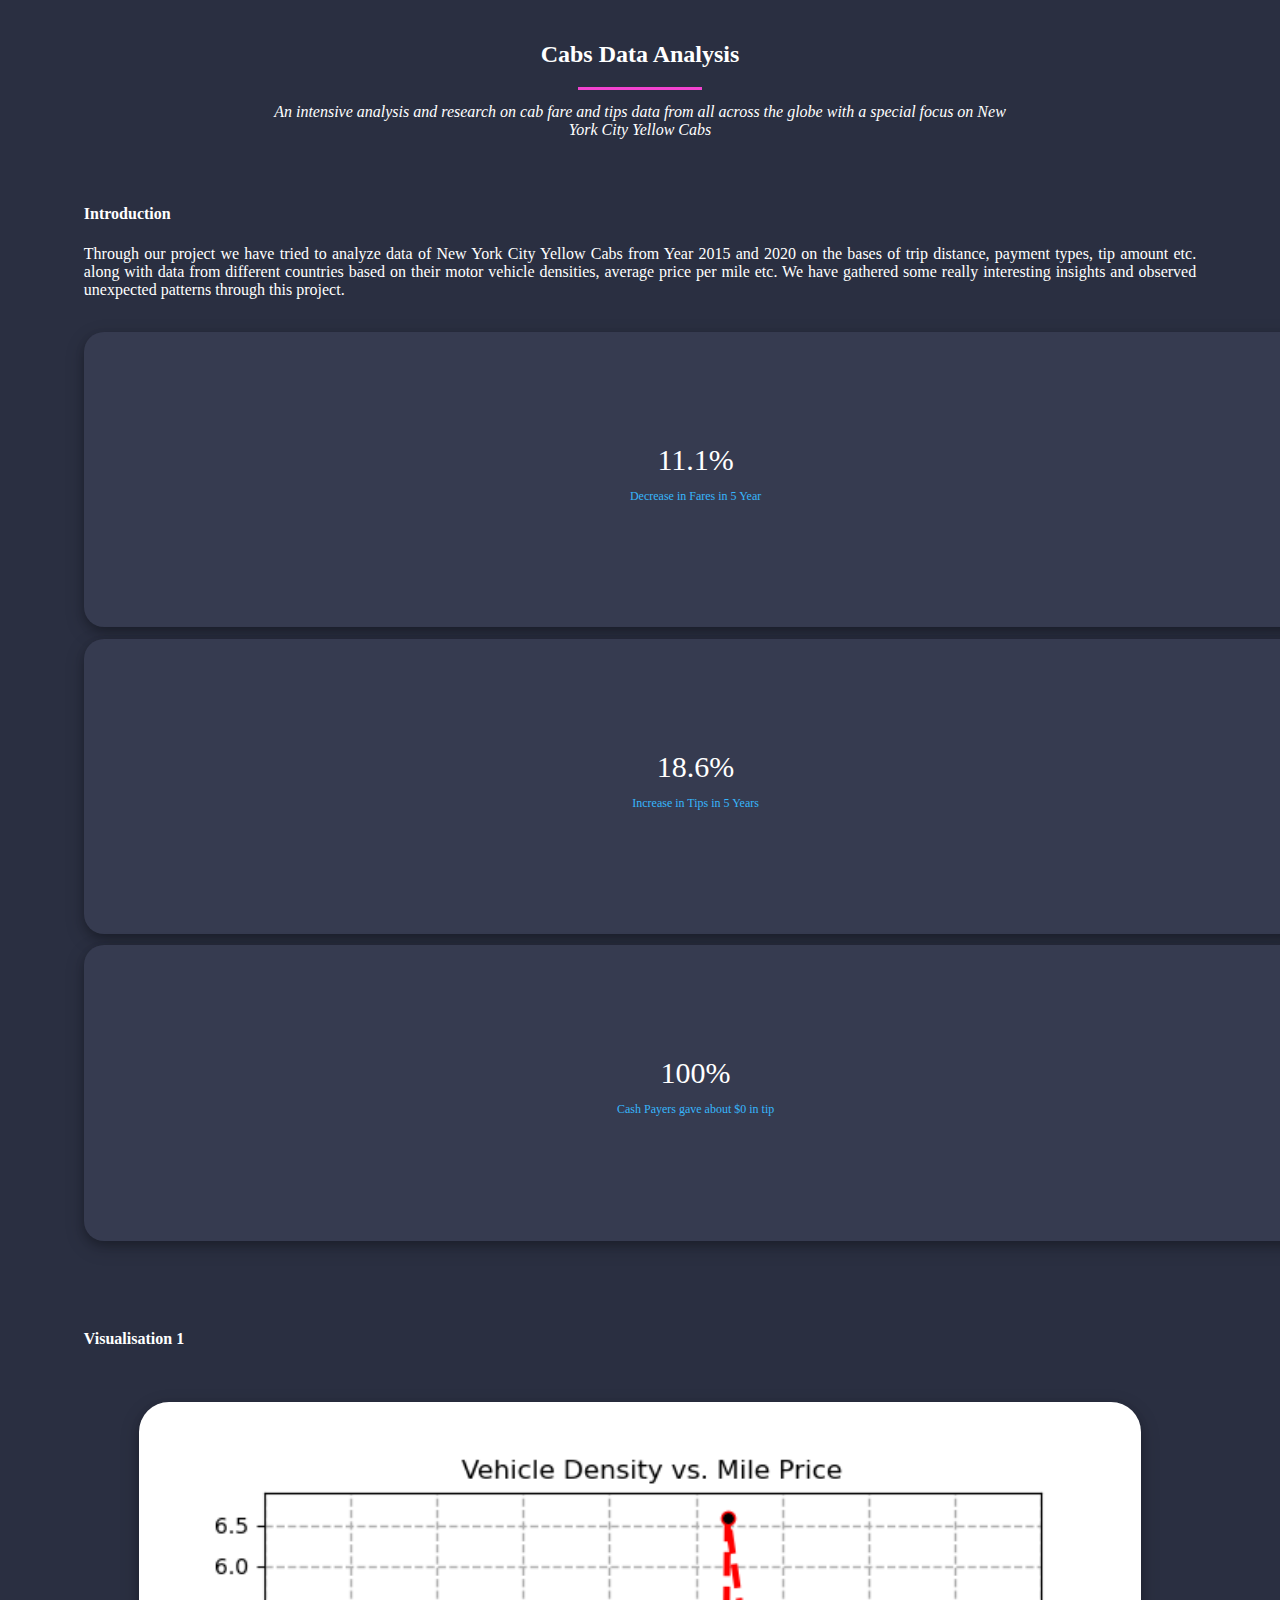
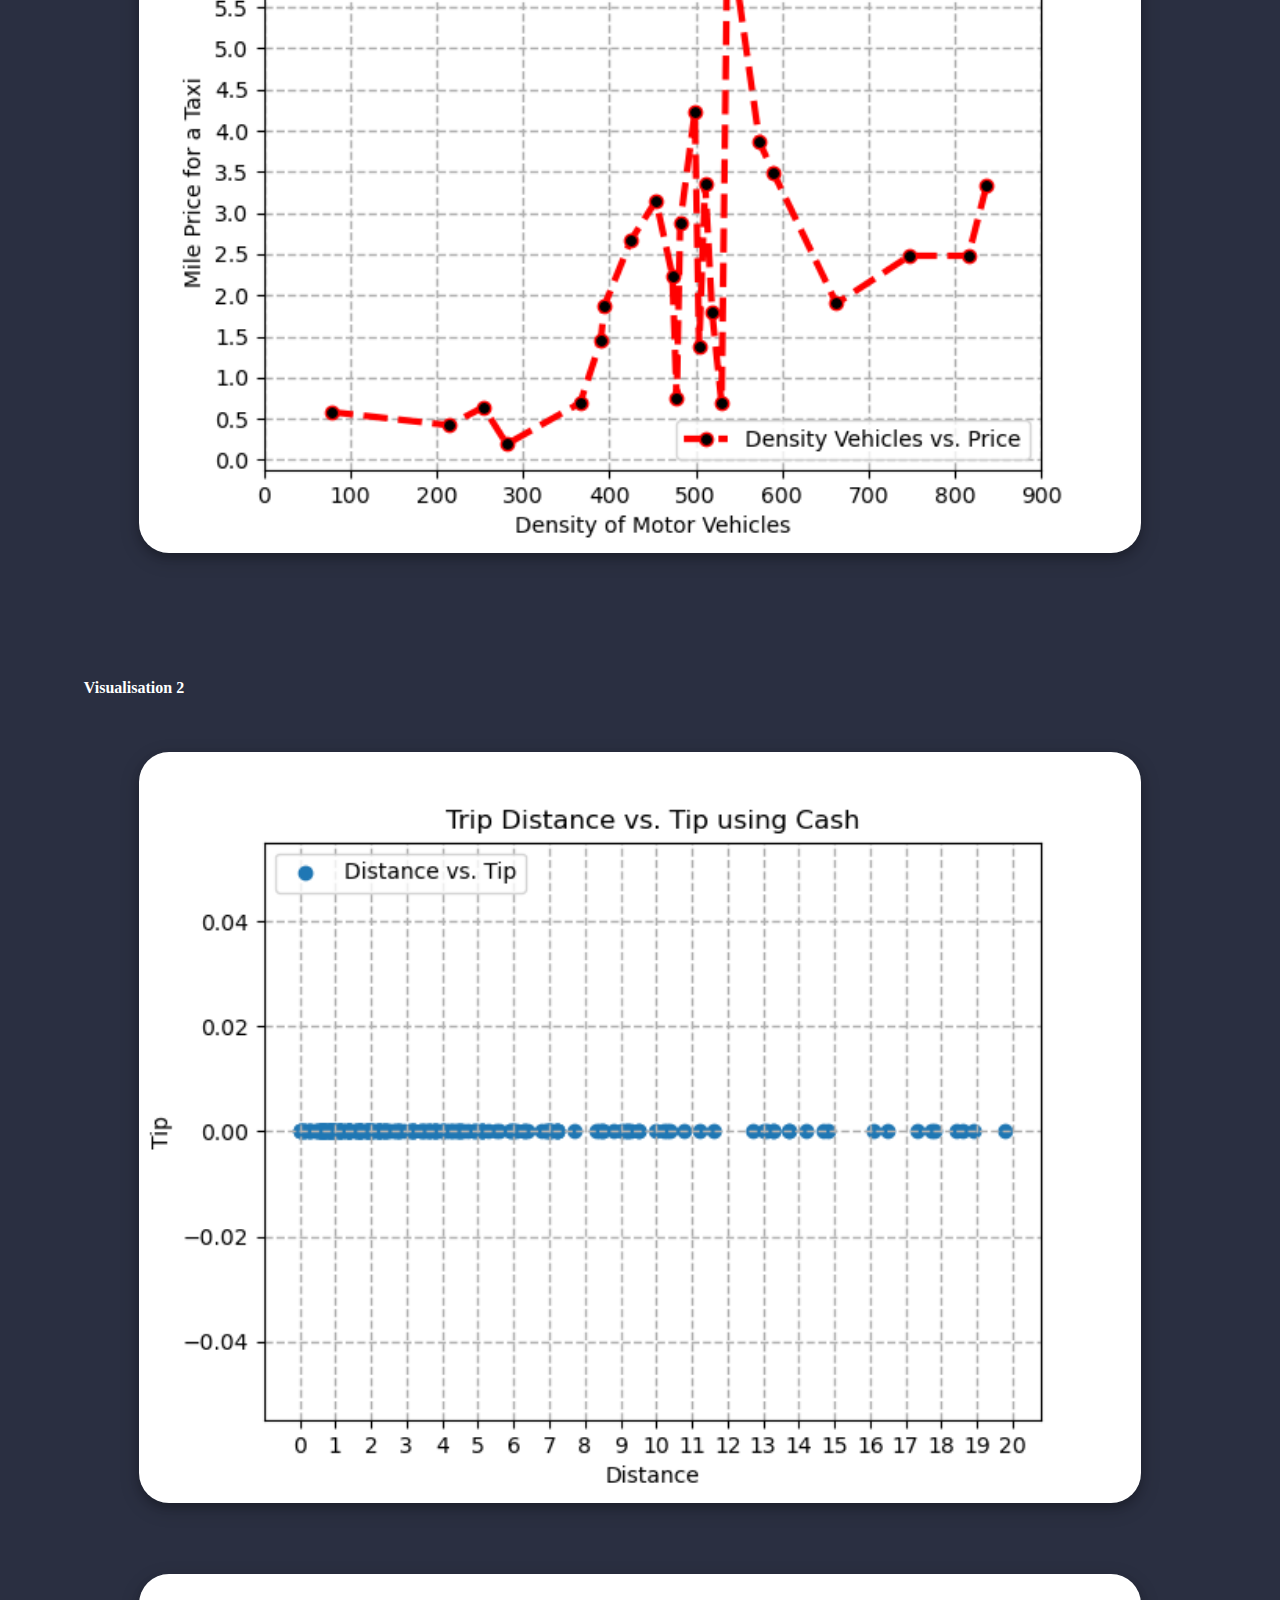
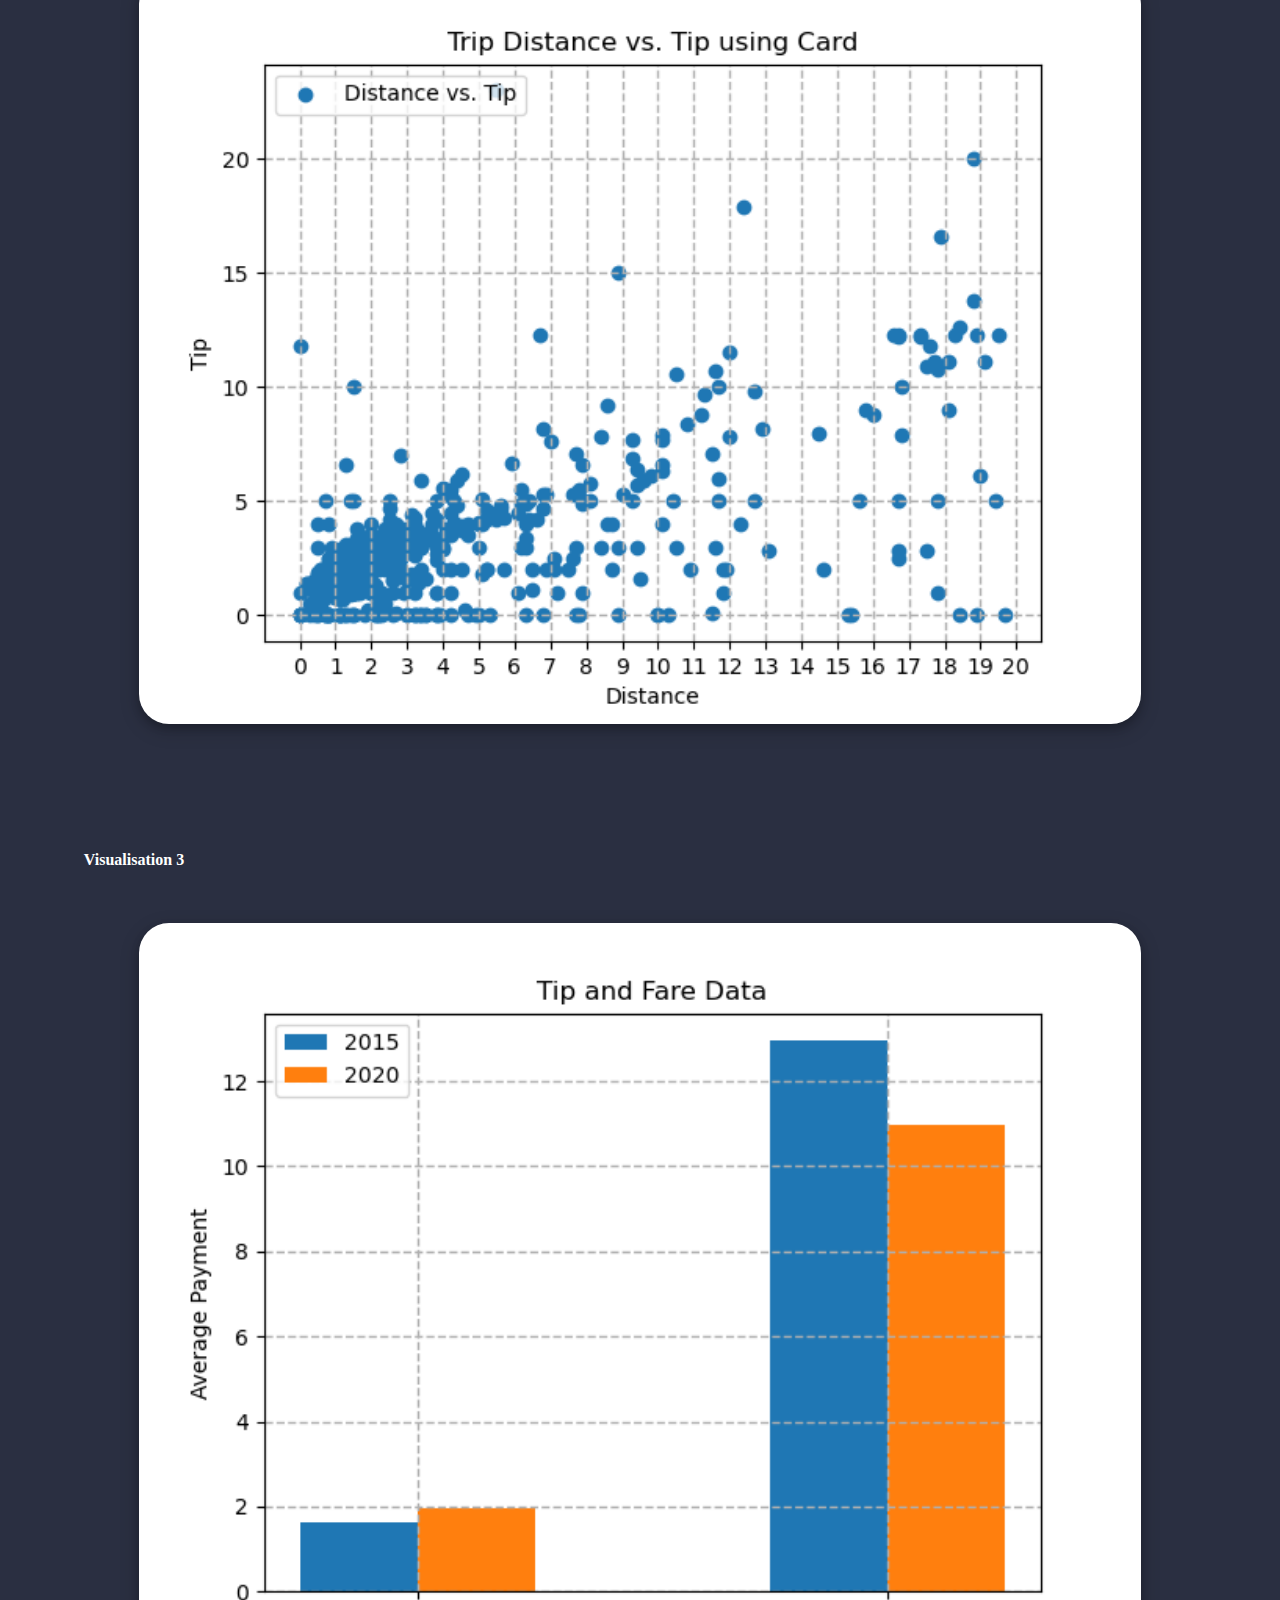
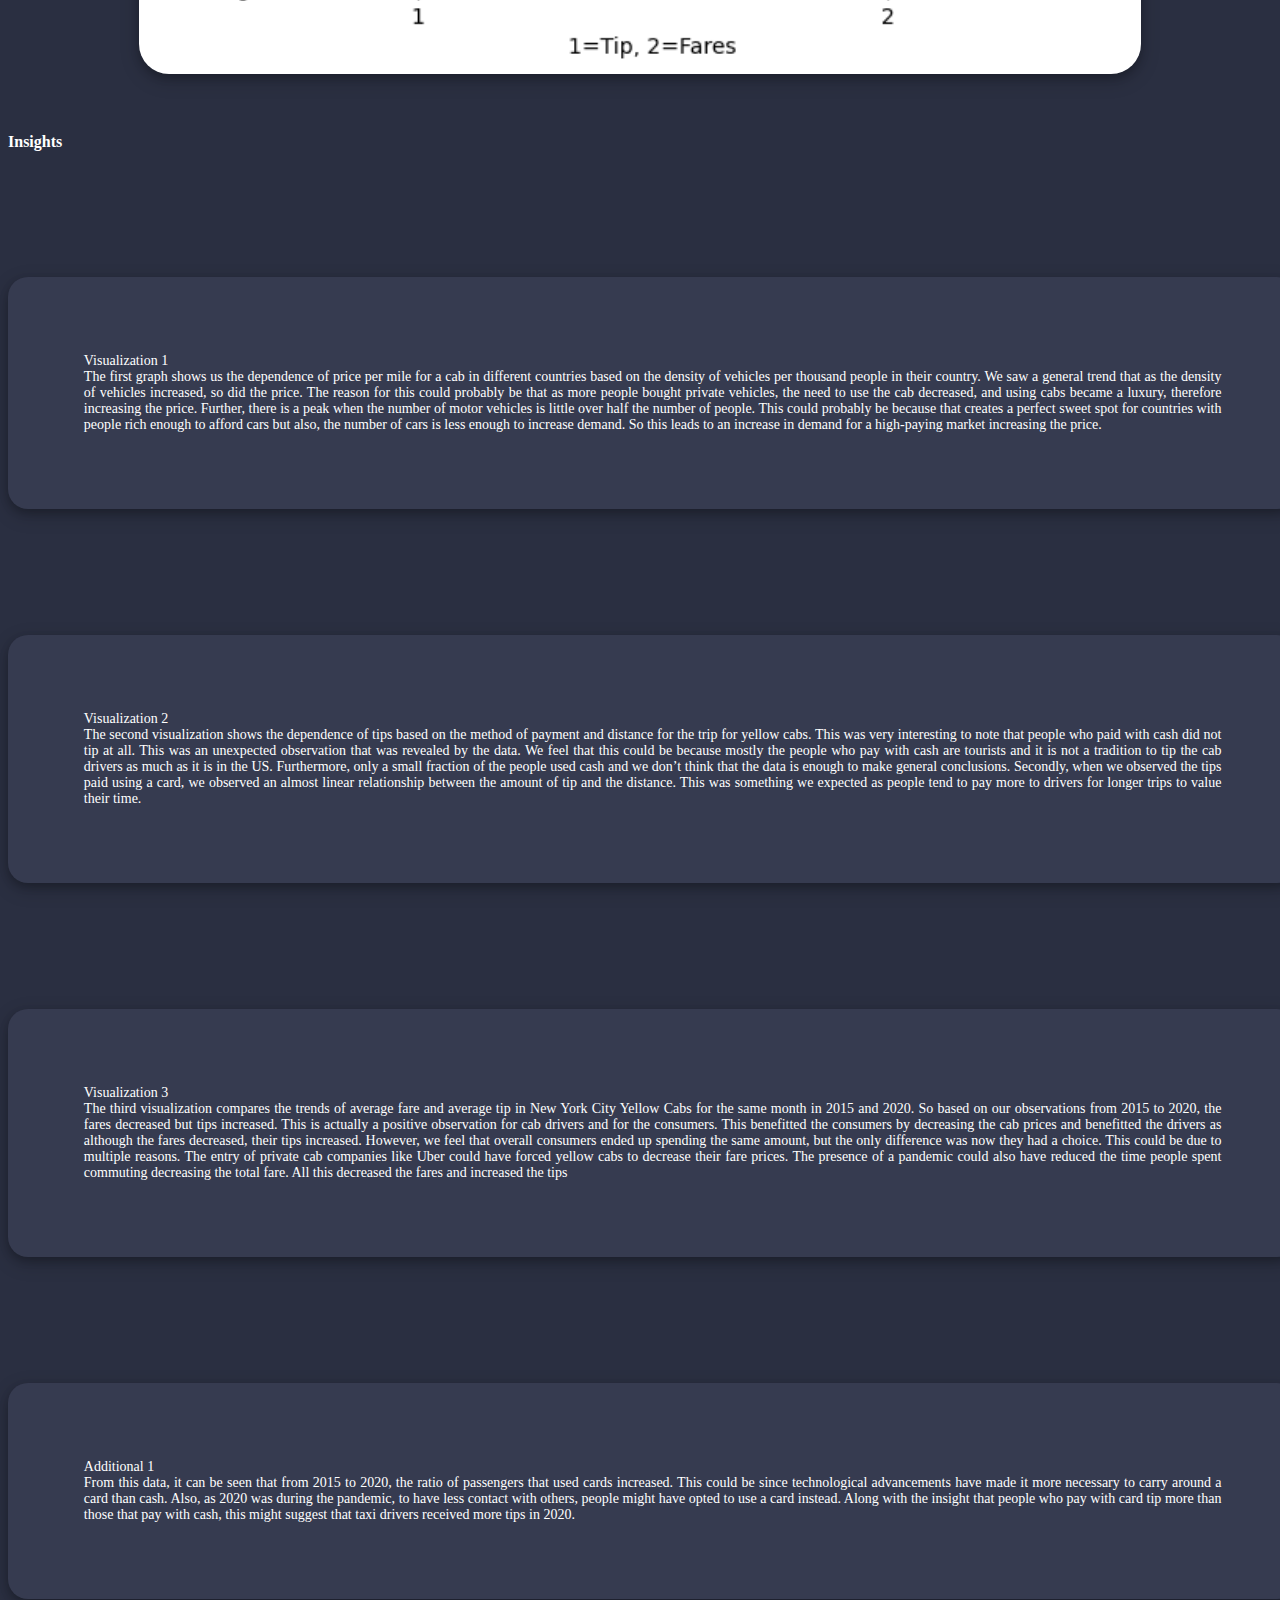
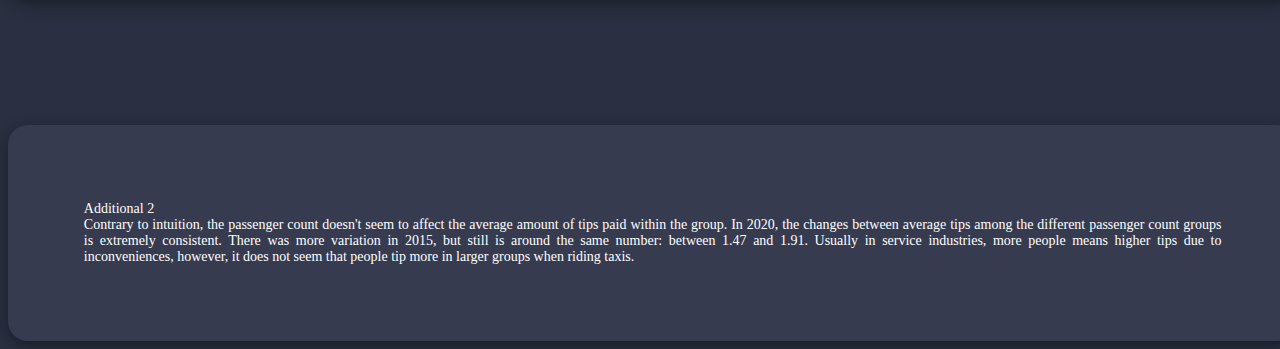
<file: GUI/index.html>
<!doctype html>
<html lang="en">
  <head>
    <!-- Required meta tags -->
    <meta charset="utf-8">
    <meta name="viewport" content="width=device-width, initial-scale=1">

    <!-- Bootstrap CSS -->
    <link href="https://cdn.jsdelivr.net/npm/bootstrap@5.0.2/dist/css/bootstrap.min.css" rel="stylesheet" integrity="sha384-EVSTQN3/azprG1Anm3QDgpJLIm9Nao0Yz1ztcQTwFspd3yD65VohhpuuCOmLASjC" crossorigin="anonymous">
    <link rel="stylesheet" type="text/css" href="style.css">

    <title>Cabs Data Analysis</title>
    <link rel = "icon" href = "logo.png" 
        type = "image/x-icon">
  </head>
  <body>
    <div class="container-fluid">
      <div class="row projectHeading">
        <h2>Cabs Data Analysis</h2>
        <div class="line"></div>
        <p><i>An intensive analysis and research on cab fare and tips data from all across the globe with a special focus on New York City Yellow Cabs</i></p>
      </div>
      <div class="row">
        <div class="col-md-9 leftBox">
          <div class="row">
            <h4>Introduction</h4>
          </div>
          <div class="row">
            <p>Through our project we have tried to analyze data of New York City Yellow Cabs from Year 2015 and 2020 on the bases of trip distance, payment types, tip amount etc. along with data from different countries based on their motor vehicle densities, average price per mile etc. We have gathered some really interesting insights and observed unexpected patterns through this project. </p>
          </div>
          <div class="row numbers">
            <div class="col-md-4 boxContainer">
              <div class="box">11.1%
                <p class="smallText">Decrease in Fares in 5 Year</p>
              </div>
            </div>
             <div class="col-md-4 boxContainer">
             <div class="box">18.6%
                <p class="smallText">Increase in Tips in 5 Years</p>
              </div>
            </div>
            <div class="col-md-4 boxContainer">
              <div class="box">100%
                <p class="smallText">Cash Payers gave about $0 in tip</p>
              </div>
            </div>
          </div>
          <div class="row dataHeading">
            <h4>Visualisation 1</h4>
          </div>
          <div class="row imgContainer">
             <img class="graphs" src="graph1.png">
          </div>
          <div class="row dataHeading">
            <h4>Visualisation 2</h4>
          </div>
          <div class="row imgContainer">
             <img class="graphs" src="graph2a.png">
              <img class="graphs" src="graph2b.png">
          </div>
          <div class="row dataHeading">
            <h4>Visualisation 3</h4>
          </div>
          <div class="row imgContainer">
             <img class="graphs" src="graph3.png">
          </div>
        </div>





        <div class="col-md-3 rightCol">
          <div class="row">
            <h4>Insights</h4>
          </div>
          <div class="row insightBox">
            Visualization 1<br>
The first graph shows us the dependence of price per mile for a cab in different countries based on the density of vehicles per thousand people in their country. We saw a general trend that as the density of vehicles increased, so did the price. The reason for this could probably be that as more people bought private vehicles, the need to use the cab decreased, and using cabs became a luxury, therefore increasing the price. Further, there is a peak when the number of motor vehicles is little over half the number of people. This could probably be because that creates a perfect sweet spot for countries with people rich enough to afford cars but also, the number of cars is less enough to increase demand. So this leads to an increase in demand for a high-paying market increasing the price.
          </div>
          <div class="row insightBox">
            Visualization 2<br>
The second visualization shows the dependence of tips based on the method of payment and distance for the trip for yellow cabs. This was very interesting to note that people who paid with cash did not tip at all. This was an unexpected observation that was revealed by the data. We feel that this could be because mostly the people who pay with cash are tourists and it is not a tradition to tip the cab drivers as much as it is in the US. Furthermore, only a small fraction of the people used cash and we don’t think that the data is enough to make general conclusions. Secondly, when we observed the tips paid using a card, we observed an almost linear relationship between the amount of tip and the distance. This was something we expected as people tend to pay more to drivers for longer trips to value their time.
          </div>
          <div class="row insightBox">
           Visualization 3<br>
The third visualization compares the trends of average fare and average tip in New York City Yellow Cabs for the same month in 2015 and 2020. So based on our observations from 2015 to 2020, the fares decreased but tips increased. This is actually a positive observation for cab drivers and for the consumers. This benefitted the consumers by decreasing the cab prices and benefitted the drivers as although the fares decreased, their tips increased. However, we feel that overall consumers ended up spending the same amount, but the only difference was now they had a choice. This could be due to multiple reasons. The entry of private cab companies like Uber could have forced yellow cabs to decrease their fare prices. The presence of a pandemic could also have reduced the time people spent commuting decreasing the total fare. All this decreased the fares and increased the tips
          </div>
          <div class="row insightBox">
            Additional 1<br>
            From this data, it can be seen that from 2015 to 2020, the ratio of passengers that used cards increased. This could be since technological advancements have made it more necessary to carry around a card than cash. Also, as 2020 was during the pandemic, to have less contact with others, people might have opted to use a card instead. Along with the insight that people who pay with card tip more than those that pay with cash, this might suggest that taxi drivers received more tips in 2020.
          </div>
          <div class="row insightBox">
            Additional 2<br>
            Contrary to intuition, the passenger count doesn't seem to affect the average amount of tips paid within the group. In 2020, the changes between average tips among the different passenger count groups is extremely consistent. There was more variation in 2015, but still is around the same number: between 1.47 and 1.91. Usually in service industries, more people means higher tips due to inconveniences, however, it does not seem that people tip more in larger groups when riding taxis.
          </div>
        </div>

      </div>
    </div>

    <!-- Optional JavaScript; choose one of the two! -->

    <!-- Option 1: Bootstrap Bundle with Popper -->
    <script src="https://cdn.jsdelivr.net/npm/bootstrap@5.0.2/dist/js/bootstrap.bundle.min.js" integrity="sha384-MrcW6ZMFYlzcLA8Nl+NtUVF0sA7MsXsP1UyJoMp4YLEuNSfAP+JcXn/tWtIaxVXM" crossorigin="anonymous"></script>

    <!-- Option 2: Separate Popper and Bootstrap JS -->
    <!--
    <script src="https://cdn.jsdelivr.net/npm/@popperjs/core@2.9.2/dist/umd/popper.min.js" integrity="sha384-IQsoLXl5PILFhosVNubq5LC7Qb9DXgDA9i+tQ8Zj3iwWAwPtgFTxbJ8NT4GN1R8p" crossorigin="anonymous"></script>
    <script src="https://cdn.jsdelivr.net/npm/bootstrap@5.0.2/dist/js/bootstrap.min.js" integrity="sha384-cVKIPhGWiC2Al4u+LWgxfKTRIcfu0JTxR+EQDz/bgldoEyl4H0zUF0QKbrJ0EcQF" crossorigin="anonymous"></script>
    -->
  </body>
</html>
</file>
<file: GUI/style.css>
body{
	text-align: justify;
	background-color: #2A2F41;
	color: white;
}

.projectHeading{
	text-align: center;
	padding: 1%;
	/*box-shadow: 0 4px 8px 0 rgba(0, 0, 0, 0.2), 0 6px 20px 0 rgba(0, 0, 0, 0.19);*/
	margin-bottom: 3%;

}
.projectHeading p{
	padding: 0% 20%;
	margin-top: 1%;
	/*color: #37B6FC;*/
}
.line{
	background-color: #F243D0;
	width: 10%;
	height: 3px;
	margin: auto;
}
.leftBox{
	padding: 0 6%;
}
.numbers{
	margin-top: 3%;
}
.box{
	background-color: #363B50;
	box-shadow: 0 4px 8px 0 rgba(0, 0, 0, 0.2), 0 6px 20px 0 rgba(0, 0, 0, 0.19);
	width: 80%;
	margin: auto;
	text-align: center;
	padding: 10% 15%;
	border-radius: 20px;
	font-size: 30px;
}
.boxContainer{
	margin-bottom: 1%;
}
.smallText{
	font-size: 12px!important;
	color: #37B6FC
}
.graphs{
	width: 90%;
	margin: 3% 5%;
	border-radius: 30px;
	text-align: center;
	box-shadow: 0 4px 8px 0 rgba(0, 0, 0, 0.2), 0 6px 20px 0 rgba(0, 0, 0, 0.19);

}
.dataHeading{
	margin-top: 8%;
}
.insightBox{
	background-color: #363B50;
	box-shadow: 0 4px 8px 0 rgba(0, 0, 0, 0.2), 0 6px 20px 0 rgba(0, 0, 0, 0.19);
	width: 90%;
	margin-top: 10%;
	padding: 6%;
	border-radius: 20px;
	margin-left: 0;
	font-size: 14px;
}
</file>
